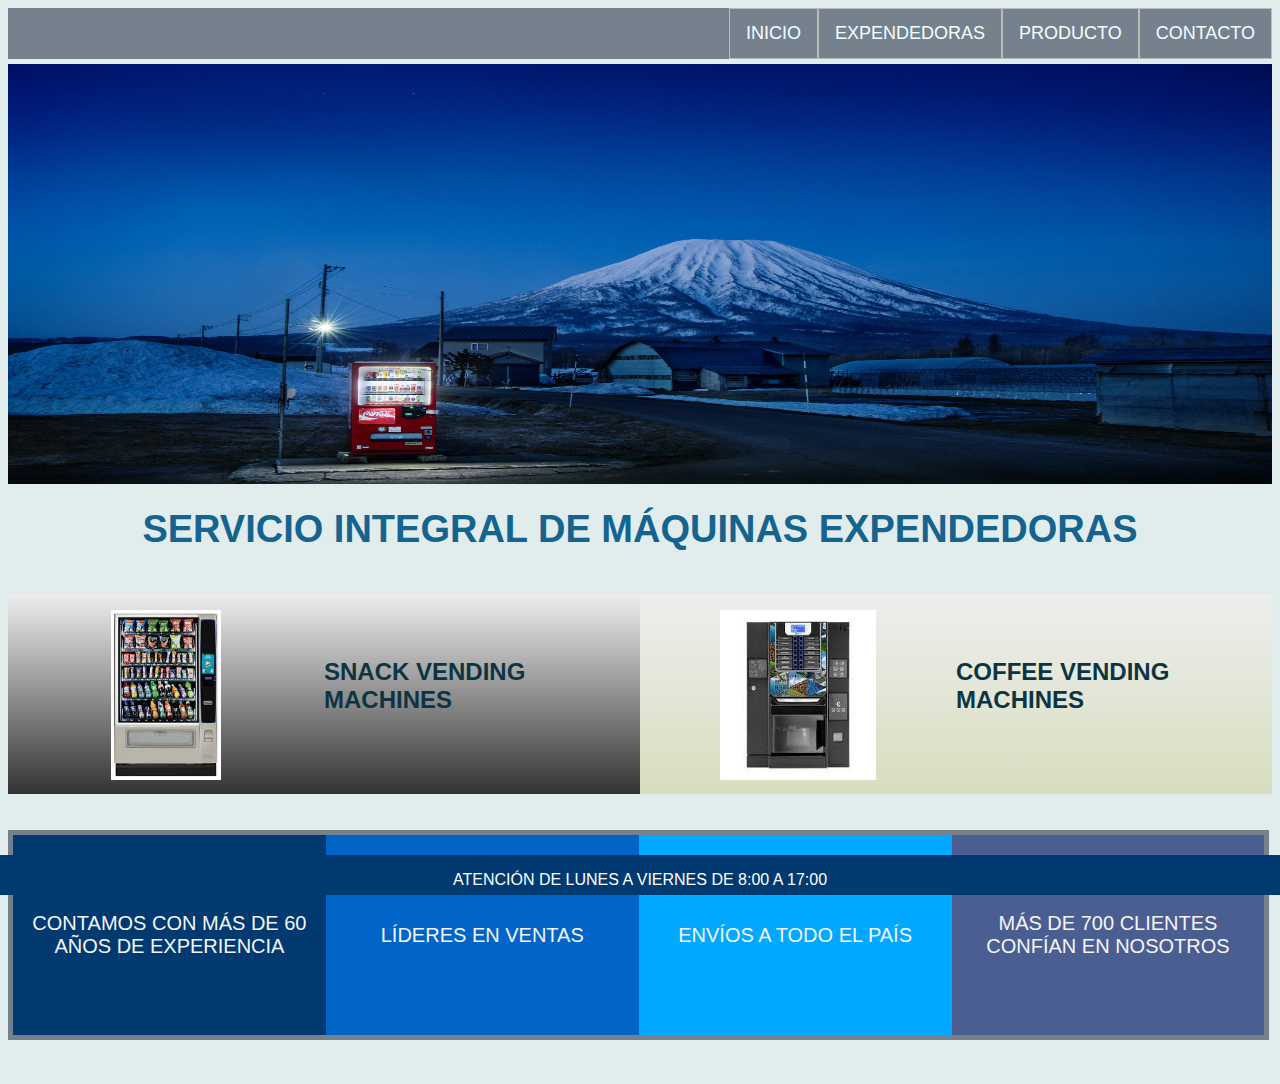
<file: index.html>
<!DOCTYPE html>
<html lang="en">

<head>
    <meta charset="UTF-8">
    <meta http-equiv="Content-Type" content="text/html;charset=UTF-8">
    <meta name="viewport" content="width=device-width, initial-scale=1.0">
    <link rel="stylesheet" href="style.css">
    <title>Máquinas expendedoras</title>

    <script>
        alert(22505);
        </script>

</html>

<body>

    <!--HEADER-->
    <header>
        <nav class="navbar">
            <ul>
                <li a href="" style="order: 1;">INICIO</li>
                <li style="order: 2;">EXPENDEDORAS</li>
                <li style="order: 3;">PRODUCTO</li>
                <li style="order: 4;">CONTACTO</li>
            </ul>
        </nav>
    </header>

    <!--IMAGEN-->
    <div style="padding: 5px 0px;">
        <img src="vendmachine.jpg" alt="Maquina expendedora" width="100%" height="420px">
    </div>

    <!--ENCABEZADO-->
    <div>
        <h1 style="text-align: center; align-items: center; font-size: 38px ; color: #15638f; width: 100%; margin-top: 15px;"><b>SERVICIO
                INTEGRAL DE MÁQUINAS
                EXPENDEDORAS</b></h1>
    </div>

    <br>

    <!--MAQUINAS-->
    <div class="vendingmachines">
        <div class="description1">
            <figure>
                <img src="Snacks2.jpg" alt="maquinas expendedoras" style="height: 170px;">
            </figure>
        </div>
        <div class="description1">
            <h2>SNACK VENDING MACHINES</h2>
        </div>
        <div class="description2">
            <figure>
                <img src="Coffee.jpg" alt="coffee machine" style="height: 170px;">
            </figure>
        </div>
        <div class="description2">
            <h2>COFFEE VENDING MACHINES</h2>
        </div>
    </div>

    <br><br>
    <!--PARTNERS-->
    <div class="flex-container">
        <div style="background-color: #003a70;">CONTAMOS CON MÁS DE 60 AÑOS DE EXPERIENCIA</div>
        <div style="background-color: #0065c6;">LÍDERES EN VENTAS</div>
        <div style="background-color: #00a8ff;">ENVÍOS A TODO EL PAÍS</div>
        <div style="background-color: #4b5e92" ;>MÁS DE 700 CLIENTES CONFÍAN EN NOSOTROS</div>
    </div>

    <br><br>
    <!--CONTACTO-->


    <!--FOOTER-->
<footer>
  <div class="footer">
    <p>
        ATENCIÓN DE LUNES A VIERNES DE 8:00 A 17:00
    </p>
  </div>
</footer>

</body>

</html>
</file>
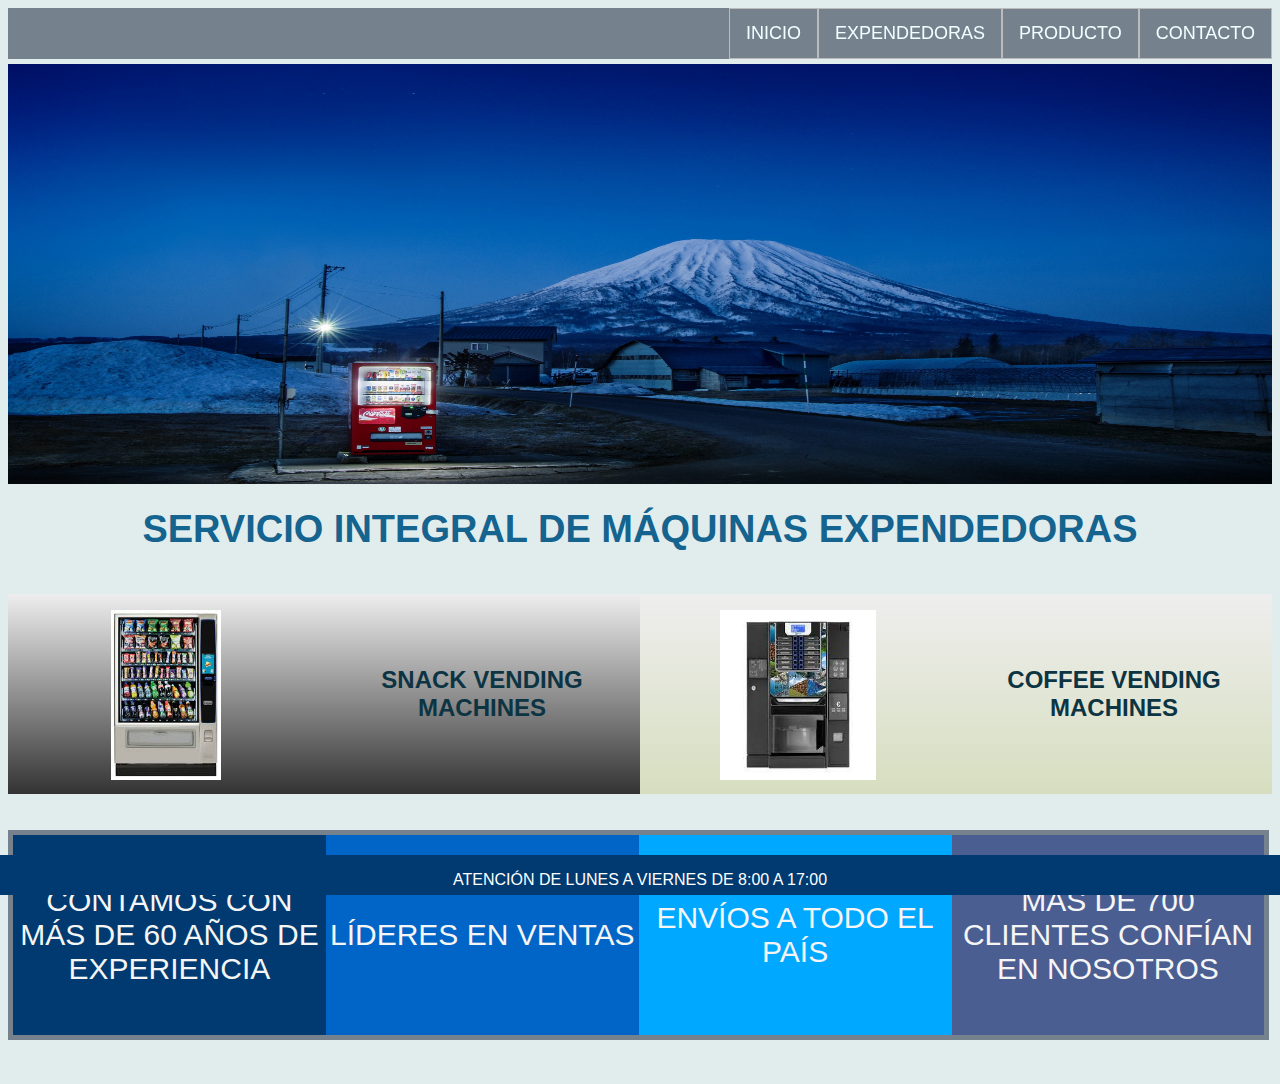
<file: TP1/index.html>
<!DOCTYPE html>
<html lang="en">

<head>
    <meta charset="UTF-8">
    <meta http-equiv="Content-Type" content="text/html;charset=UTF-8">
    <meta name="viewport" content="width=device-width, initial-scale=1.0">
    <link rel="stylesheet" href="style.css">
    <title>Máquinas expendedoras</title>

    <script>
        alert("Comisión 22505");
        </script>

</html>

<body>

    <!--HEADER-->
    <header>
        <nav class="navbar">
            <ul>
                <li a href="" style="order: 1;">INICIO</li>
                <li style="order: 2;">EXPENDEDORAS</li>
                <li style="order: 3;">PRODUCTO</li>
                <li style="order: 4;">CONTACTO</li>
            </ul>
        </nav>
    </header>

    <!--IMAGEN-->
    <div style="padding: 5px 0px;">
        <img src="vendmachine.jpg" alt="Maquina expendedora" width="100%" height="420px">
    </div>

    <!--ENCABEZADO-->
    <div>
        <h1 style="text-align: center; align-items: center; font-size: 38px ; color: #15638f; width: 100%; margin-top: 15px;"><b>SERVICIO
                INTEGRAL DE MÁQUINAS
                EXPENDEDORAS</b></h1>
    </div>

    <br>

    <!--MAQUINAS-->
    <div class="vendingmachines">
        <div class="description1">
            <figure>
                <img src="Snacks2.jpg" alt="maquinas expendedoras" style="height: 170px;">
            </figure>
        </div>
        <div class="description1">
            <h2>SNACK VENDING MACHINES</h2>
        </div>
        <div class="description2">
            <figure>
                <img src="Coffee.jpg" alt="coffee machine" style="height: 170px;">
            </figure>
        </div>
        <div class="description2">
            <h2>COFFEE VENDING MACHINES</h2>
        </div>
    </div>

    <br><br>
    <!--PARTNERS-->
    <div class="flex-container">
        <div style="background-color: #003a70;">CONTAMOS CON MÁS DE 60 AÑOS DE EXPERIENCIA</div>
        <div style="background-color: #0065c6;">LÍDERES EN VENTAS</div>
        <div style="background-color: #00a8ff;">ENVÍOS A TODO EL PAÍS</div>
        <div style="background-color: #4b5e92" ;>MÁS DE 700 CLIENTES CONFÍAN EN NOSOTROS</div>
    </div>

    <br><br>
    <!--CONTACTO-->


    <!--FOOTER-->
<footer>
  <div class="footer">
    <p>
        ATENCIÓN DE LUNES A VIERNES DE 8:00 A 17:00
    </p>
  </div>
</footer>

</body>

</html>
</file>
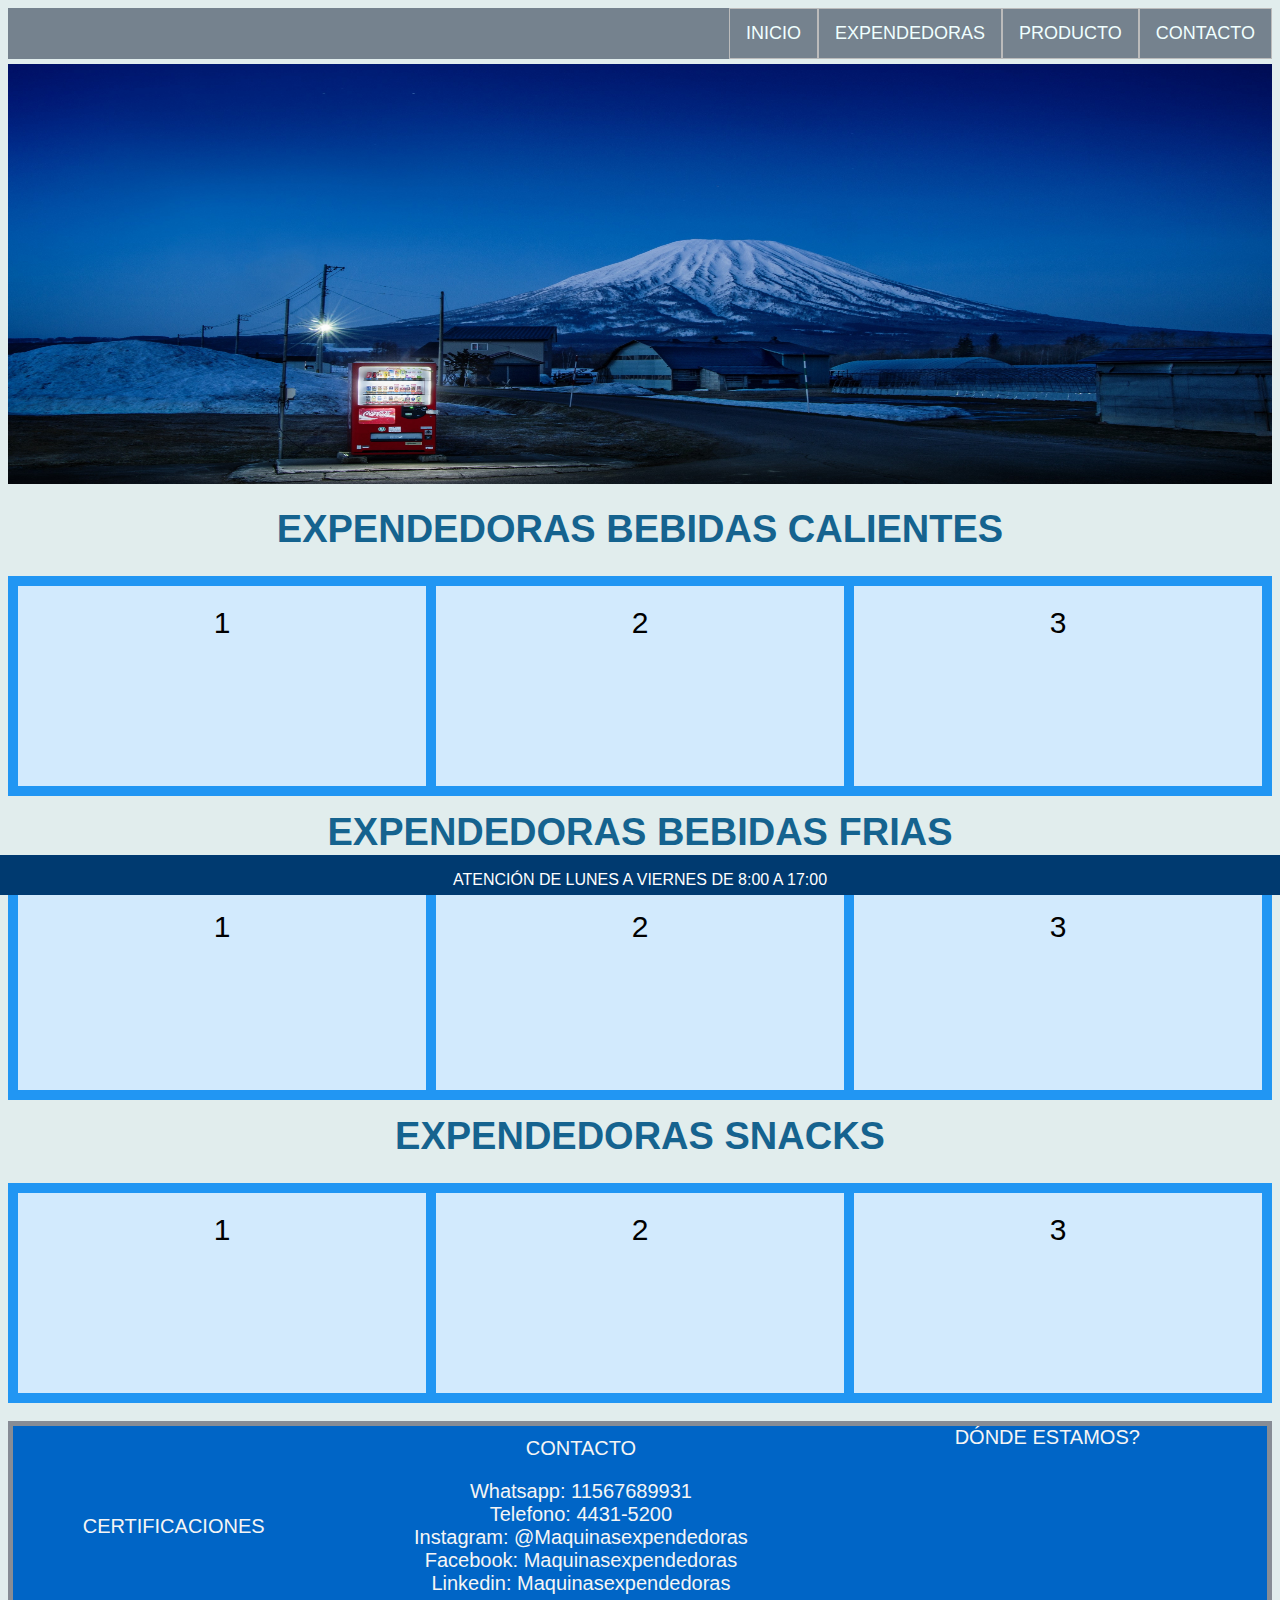
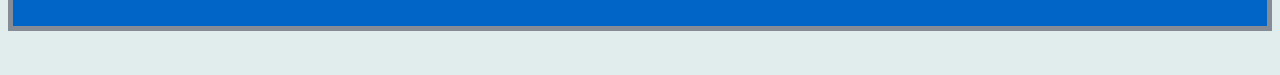
<file: TP1/page2.html>
<!DOCTYPE html>
<html lang="en">

<head>
    <meta charset="UTF-8">
    <meta http-equiv="X-UA-Compatible" content="IE=edge">
    <meta name="viewport" content="width=device-width, initial-scale=1.0">
    <link rel="stylesheet" href="estilo.css">
    <title>Máquinas expendedoras</title>

</head>

<body>

    <!--HEADER-->
    <div class="header">
        <ul>
            <li a href="" style="order: 1;">INICIO</li>
            <li style="order: 2;">EXPENDEDORAS</li>
            <li style="order: 3;">PRODUCTO</li>
            <li style="order: 4;">CONTACTO</li>
        </ul>
    </div>

     <!--IMAGEN-->
     <div style="padding: 5px 0px;">
        <img src="vendmachine.jpg" alt="Maquina expendedora" width="100%" height="420px">
    </div>

<!--CONTENIDO-->
    <div>
        <h1><b>EXPENDEDORAS BEBIDAS CALIENTES</b></h1>
    </div>

    <div class="grid-container">
        <div>1</div>
        <div>2</div>
        <div>3</div>
    </div>

    <div>
        <h1><b>EXPENDEDORAS BEBIDAS FRIAS</b></h1>
    </div>

    <div class="grid-container">
        <div>1</div>
        <div>2</div>
        <div>3</div>
    </div>

    <div>
        <h1><b>EXPENDEDORAS SNACKS</b></h1>
    </div>

    <div class="grid-container">
        <div>1</div>
        <div>2</div>
        <div>3</div>
    </div>

    <br>

    <!--CONTACTO-->

    <div class="container2">
        <div>CERTIFICACIONES</div>
        <div>CONTACTO
            <p>Whatsapp: 11567689931 <br> Telefono: 4431-5200 <br> Instagram: @Maquinasexpendedoras <br> Facebook: Maquinasexpendedoras <br> Linkedin: Maquinasexpendedoras </p> 
        </div>
        <div>DÓNDE ESTAMOS?<br><br><iframe src="https://www.google.com/maps/embed?pb=!1m18!1m12!1m3!1d13134.417477609652!2d-58.47441909999999!3d-34.6141645!2m3!1f0!2f0!3f0!3m2!1i1024!2i768!4f13.1!3m3!1m2!1s0x95bcca1bb4057079%3A0x80a52bf6eb866abc!2sCoto!5e0!3m2!1sen!2sar!4v1664689256499!5m2!1sen!2sar" width="300" height="150" style="border:0;" loading="lazy" referrerpolicy="no-referrer-when-downgrade"></iframe></div>
    </div>

    <br><br>
    
    <!--FOOTER-->
    <div class="footer">
        <p>ATENCIÓN DE LUNES A VIERNES DE 8:00 A 17:00</p>
        </div>


</body>

</html>
</file>
<file: style.css>
* {
    font-family: Verdana, Geneva, Tahoma, sans-serif;
}

body {
    background-color: rgb(225, 237, 237);
}

/* HEADER */

.navbar>ul {
    display: flex;
    flex-flow: row wrap;
    justify-content: flex-end;
    list-style-type: none;
    text-align: center;
    font-size: large;
    margin: 0%;
    padding: 0%;
    background-color: rgba(30, 42, 63, 0.548);
    width: 100%;
}

li {
    color: azure;
    text-align: center;
    padding: 14px 16px;
    text-decoration: none;
    border: 1px solid #bbb;
}

li:hover {
    background-color: #333;
}

/* MÁQUINAS*/

.vendingmachines {
    display: flex;
    flex-wrap: wrap;
}

.vendingmachines>div {
    display: flex;
    flex-wrap: wrap;
    justify-content: center;
    flex: 1 1;
    color: rgb(13, 52, 66);
    width: 100px;
    height: 200px;
    margin: 0% 0%;
    text-align: center;
    font-weight: 700;
    border: 0, 5px solid #5964c5;
}

.description1 {
    background: -webkit-linear-gradient(#eee, #333);
    -webkit-background-composite: transparent;
}

.description2 {
    background: -webkit-linear-gradient(#eee, rgb(215, 222, 191));
    -webkit-background-composite: transparent;
}

figure img {
    -webkit-transform: scale(1);
    transform: scale(1);
    -webkit-transition: .3s ease-in-out;
    transition: .3s ease-in-out;
}

figure:hover img {
    -webkit-transform: scale(1.3);
    transform: scale(1.3);
}

h2 {
    text-align: left; 
    align-items: center; 
    font-size: 24px; 
    width: 100%; 
    margin-top: 20%;
    color: #eee, #333; 
}

/* PARTNERS*/

.flex-container {
    display: flex;
    flex-flow: row wrap;
    align-items: stretch;
    padding: 5px 5px 5px;
    width: 99%;
    background-color: rgba(30, 42, 63, 0.548);
}

.flex-container>div {
    display: flex;
    align-items: center;
    justify-content: center;
    flex: 1 1;
    color: whitesmoke;
    width: 100px;
    height: 200px;
    text-align: center;
    font-size: 20px;
    border: 0, 5px solid #5964c5;
}

/*FOOTER*/

.footer {
    position: fixed;
    left: 0%;
    bottom: 5px;
    width: 100%;
    height: 40px;
    background-color: #003a70;
    color: white;
    text-align: center;
 }
</file>
<file: TP1/style.css>
* {
    font-family: Verdana, Geneva, Tahoma, sans-serif;
}

body {
    background-color: rgb(225, 237, 237);
}

/* HEADER */

.navbar>ul {
    display: flex;
    flex-flow: row wrap;
    justify-content: flex-end;
    list-style-type: none;
    text-align: center;
    font-size: large;
    margin: 0%;
    padding: 0%;
    background-color: rgba(30, 42, 63, 0.548);
    overflow: hidden;
    position: sticky;
    top: 0%;
    width: 100%;
}

li {
    color: azure;
    text-align: center;
    padding: 14px 16px;
    text-decoration: none;
    border: 1px solid #bbb;
}

li:hover {
    background-color: #333;
}

/* MÁQUINAS*/

.vendingmachines {
    display: flex;
    flex-wrap: wrap;
    align-items: stretch;
    justify-content: space-between;
    text-align: center;
    width: 100%;

}

.vendingmachines>div {
    display: flex;
    flex-wrap: wrap;
    align-items: center;
    justify-content: center;
    flex: 1 1;
    color: rgb(13, 52, 66);
    width: 100px;
    height: 200px;
    margin: 0% 0%;
    text-align: center;
    font-weight: 700;
    border: 0, 5px solid #5964c5;
}

.description1 {
    background: -webkit-linear-gradient(#eee, #333);
    -webkit-background-composite: transparent;
}

.description2 {
    background: -webkit-linear-gradient(#eee, rgb(215, 222, 191));
    -webkit-background-composite: transparent;
}

figure img {
    -webkit-transform: scale(1);
    transform: scale(1);
    -webkit-transition: .3s ease-in-out;
    transition: .3s ease-in-out;
}

figure:hover img {
    -webkit-transform: scale(1.3);
    transform: scale(1.3);
}

/* PARTNERS*/

.flex-container {
    display: flex;
    flex-flow: row wrap;
    align-items: stretch;
    padding: 5px 5px 5px;
    width: 99%;
    background-color: rgba(30, 42, 63, 0.548);
}

.flex-container>div {
    display: flex;
    align-items: center;
    justify-content: center;
    flex: 1 1;
    color: whitesmoke;
    width: 100px;
    height: 200px;
    text-align: center;
    font-size: 30px;
    border: 0, 5px solid #5964c5;
}


/*FOOTER*/

.footer {
    position: fixed;
    left: 0%;
    bottom: 5px;
    width: 100%;
    height: 40px;
    background-color: #003a70;
    color: white;
    text-align: center;
 }

 @media only screen and (max-width: 600px) {
    body {
        background-color: yellow;
    }
 }

 @media only screen and (min-width: 600px) {
    body {
        background-color: #fffaf4;
    }
 }

 @media only screen and (min-width: 768px) {
    body {
        background-color: #f8efe7;
    }
 }

 @media only screen and (min-width: 992px) {
    body {
        background-color: rgb(225, 237, 237);
    }
 }
</file>
<file: TP1/estilo.css>
* {
    font-family: Verdana, Geneva, Tahoma, sans-serif;
}

body {
    background-color: rgb(225, 237, 237);
}


/*HEADER*/

.header>ul {
    display: flex;
    flex-flow: row wrap;
    justify-content: flex-end;
    list-style-type: none;
    text-align: center;
    font-size: large;
    margin: 0%;
    padding: 0%;
    background-color: rgba(30, 42, 63, 0.548);
    width: 100%;
}

li {
    color: azure;
    text-align: center;
    padding: 14px 16px;
    text-decoration: none;
    border: 1px solid #bbb;
}

li:hover {
    background-color: #333;
}

h1 {
    text-align: center; 
    align-items: center; 
    font-size: 38px ; 
    color: #15638f; 
    width: 100%; 
    margin-top: 15px;
}

/*CONTENIDO*/

.grid-container {
    display: grid;
    grid-template-columns: auto auto auto;
    grid-template-rows: 200px;
    gap: 10px;
    background-color: #2196F3;
    padding: 10px;
  }
  
  .grid-container > div {
    background-color: rgba(255, 255, 255, 0.8);
    text-align: center;
    padding: 20px 0;
    font-size: 30px;
  }

/*CONTACTO*/
.container2 {
    display: grid;
    grid-template-columns: auto auto auto;
    grid-template-rows: 200px;
    column-gap: 10px;
    align-content: center;
    align-items: center;
    text-align: center;
    font-size: 20px;
    color: whitesmoke;
    gap: 10px;
    background-color:#0065c6;
    border: 5px solid #868c95;
}

/*FOOTER*/

.footer {
    position: fixed;
    left: 0%;
    bottom: 5px;
    width: 100%;
    height: 40px;
    background-color: #003a70;
    color: white;
    text-align: center;
}
</file>
